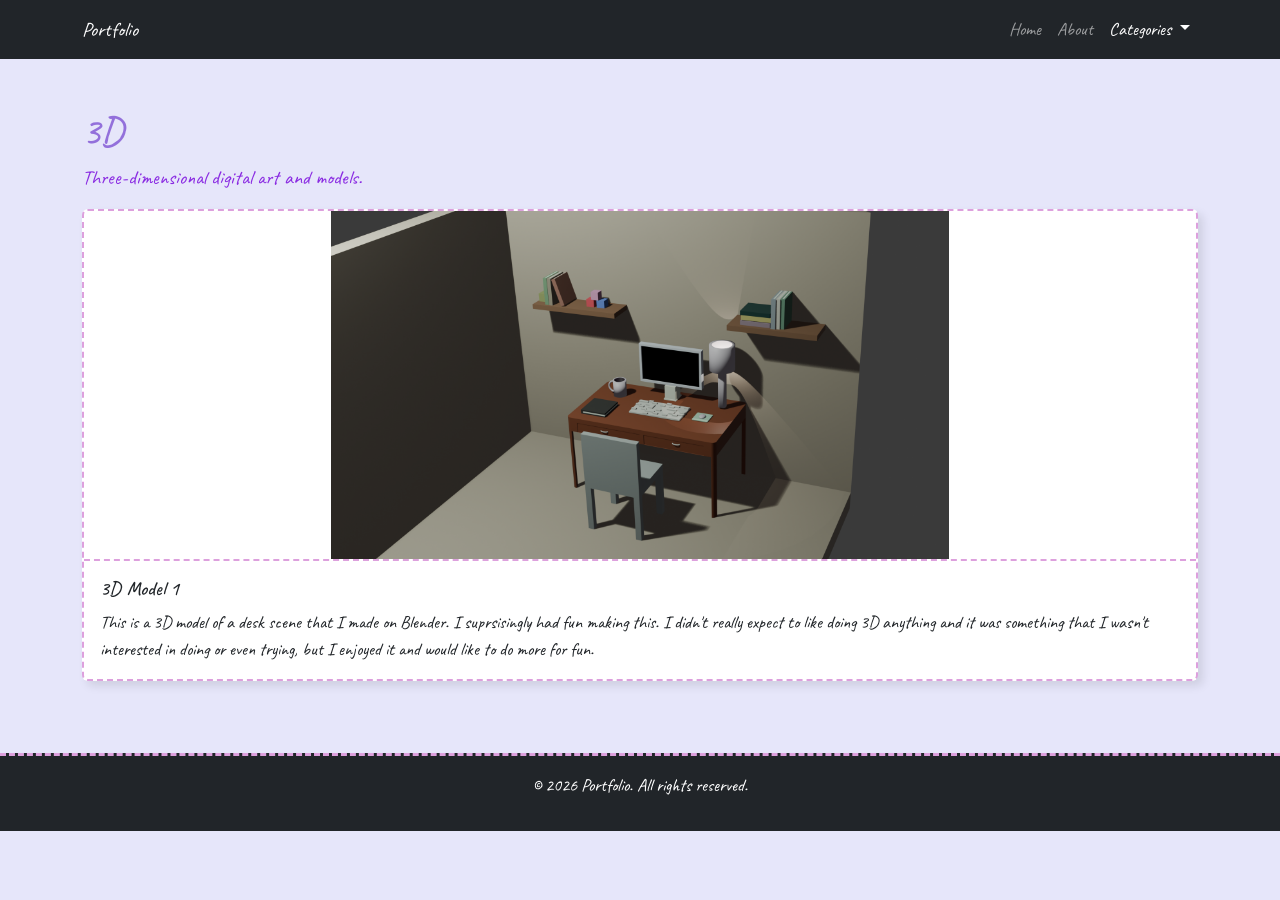
<file: 3d.html>
<!DOCTYPE html>
<html lang="en">
<head>
    <meta charset="UTF-8">
    <meta name="viewport" content="width=device-width, initial-scale=1.0">
    <title>Portfolio - 3D</title>
    <link href="https://fonts.googleapis.com/css2?family=Caveat:wght@400;700&display=swap" rel="stylesheet">
    <link href="https://cdn.jsdelivr.net/npm/bootstrap@5.3.0/dist/css/bootstrap.min.css" rel="stylesheet">
    <link rel="stylesheet" href="style.css">
</head>
<body>
    <nav class="navbar navbar-expand-lg navbar-dark bg-dark">
        <div class="container">
            <a class="navbar-brand" href="index.html">Portfolio</a>
            <button class="navbar-toggler" type="button" data-bs-toggle="collapse" data-bs-target="#navbarNav" aria-controls="navbarNav" aria-expanded="false" aria-label="Toggle navigation">
                <span class="navbar-toggler-icon"></span>
            </button>
            <div class="collapse navbar-collapse" id="navbarNav">
                <ul class="navbar-nav ms-auto">
                    <li class="nav-item">
                        <a class="nav-link" href="index.html">Home</a>
                    </li>
                    <li class="nav-item">
                        <a class="nav-link" href="about.html">About</a>
                    </li>
                    <li class="nav-item dropdown">
                        <a class="nav-link dropdown-toggle active" href="#" id="categoriesDropdown" role="button" data-bs-toggle="dropdown" aria-expanded="false">
                            Categories
                        </a>
                        <ul class="dropdown-menu" aria-labelledby="categoriesDropdown">
                            <li><a class="dropdown-item" href="glitch-art.html">Glitch Art</a></li>
                            <li><a class="dropdown-item" href="meme.html">Meme</a></li>
                            <li><a class="dropdown-item active" href="3d.html">3D</a></li>
                            <li><a class="dropdown-item" href="pixel-art.html">Pixel Art</a></li>
                            <li><a class="dropdown-item" href="logo.html">Logo</a></li>
                            <li><a class="dropdown-item" href="net-art.html">Net Art</a></li>
                            <li><a class="dropdown-item" href="code-as-art.html">Code as Art</a></li>
                            <li><a class="dropdown-item" href="final.html">Final</a></li>
                        </ul>
                    </li>
                </ul>
            </div>
        </div>
    </nav>

    <div class="bubbles">
        <div class="bubble bubble1"></div>
        <div class="bubble bubble2"></div>
        <div class="bubble bubble3"></div>
        <div class="bubble bubble4"></div>
        <div class="bubble bubble5"></div>
        <div class="bubble bubble6"></div>
        <div class="bubble bubble7"></div>
        <div class="bubble bubble8"></div>
        <div class="bubble bubble9"></div>
        <div class="bubble bubble10"></div>
        <div class="bubble bubble11"></div>
        <div class="bubble bubble12"></div>
        <div class="bubble bubble13"></div>
        <div class="bubble bubble14"></div>
        <div class="bubble bubble15"></div>
        <div class="bubble bubble16"></div>
        <div class="bubble bubble17"></div>
        <div class="bubble bubble18"></div>
        <div class="bubble bubble19"></div>
        <div class="bubble bubble20"></div>
    </div>

    <main class="container my-5">
        <h1>3D</h1>
        <p class="lead">Three-dimensional digital art and models.</p>
        <div class="row">
            <div class="col-md-12 mb-4">
                <div class="card">
                    <img src="Desk-scene-3D.png" alt="3D 1" class="card-img-top img-fluid preview-img" width="250" height="167" data-bs-toggle="modal" data-bs-target="#imageModal" style="max-height: 350px; object-fit: contain; cursor: pointer;">
                    <div class="card-body">
                        <h5 class="card-title">3D Model 1</h5>
                        <p class="card-text">This is a 3D model of a desk scene that I made on Blender. I suprsisingly had fun making this. I didn't really expect to like doing 3D anything and it was something that I wasn't interested in doing or even trying, but I enjoyed it and would like to do more for fun.</p>
                    </div>
                </div>
            </div>
        </div>
    </main>

    <footer class="bg-dark text-white text-center py-3">
        <div class="container">
            <p>&copy; 2026 Portfolio. All rights reserved.</p>
        </div>
    </footer>

    <div class="modal fade" id="imageModal" tabindex="-1">
      <div class="modal-dialog modal-dialog-centered modal-lg">
        <div class="modal-content bg-dark">
          <div class="modal-body text-center">
            <img id="modalImage" class="img-fluid" alt="Preview">
          </div>
        </div>
      </div>
    </div>

    <script>
      const previewImages = document.querySelectorAll('.preview-img');
      const modalImage = document.getElementById('modalImage');

      previewImages.forEach(img => {
        img.addEventListener('click', () => {
          modalImage.src = img.src;
        });
      });
    </script>

    <script src="https://cdn.jsdelivr.net/npm/bootstrap@5.3.0/dist/js/bootstrap.bundle.min.js"></script>
</body>
</html>
</file>
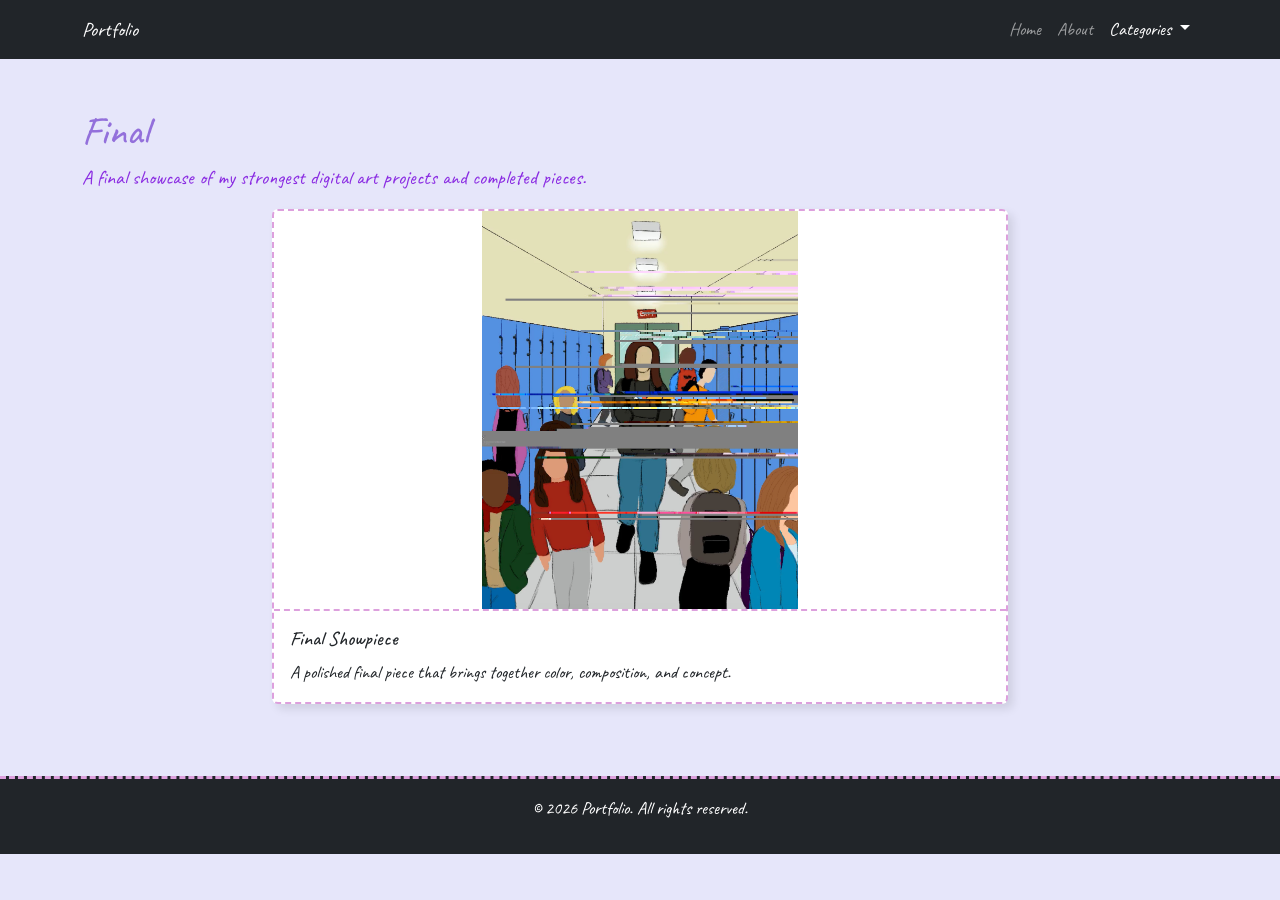
<file: final.html>
<!DOCTYPE html>
<html lang="en">
<head>
    <meta charset="UTF-8">
    <meta name="viewport" content="width=device-width, initial-scale=1.0">
    <title>Portfolio - Final</title>
    <link href="https://fonts.googleapis.com/css2?family=Caveat:wght@400;700&display=swap" rel="stylesheet">
    <link href="https://cdn.jsdelivr.net/npm/bootstrap@5.3.0/dist/css/bootstrap.min.css" rel="stylesheet">
    <link rel="stylesheet" href="style.css">
</head>
<body>
    <nav class="navbar navbar-expand-lg navbar-dark bg-dark">
        <div class="container">
            <a class="navbar-brand" href="index.html">Portfolio</a>
            <button class="navbar-toggler" type="button" data-bs-toggle="collapse" data-bs-target="#navbarNav" aria-controls="navbarNav" aria-expanded="false" aria-label="Toggle navigation">
                <span class="navbar-toggler-icon"></span>
            </button>
            <div class="collapse navbar-collapse" id="navbarNav">
                <ul class="navbar-nav ms-auto">
                    <li class="nav-item">
                        <a class="nav-link" href="index.html">Home</a>
                    </li>
                    <li class="nav-item">
                        <a class="nav-link" href="about.html">About</a>
                    </li>
                    <li class="nav-item dropdown">
                        <a class="nav-link dropdown-toggle active" href="#" id="categoriesDropdown" role="button" data-bs-toggle="dropdown" aria-expanded="false">
                            Categories
                        </a>
                        <ul class="dropdown-menu" aria-labelledby="categoriesDropdown">
                            <li><a class="dropdown-item" href="glitch-art.html">Glitch Art</a></li>
                            <li><a class="dropdown-item" href="meme.html">Meme</a></li>
                            <li><a class="dropdown-item" href="3d.html">3D</a></li>
                            <li><a class="dropdown-item" href="pixel-art.html">Pixel Art</a></li>
                            <li><a class="dropdown-item" href="logo.html">Logo</a></li>
                            <li><a class="dropdown-item" href="net-art.html">Net Art</a></li>
                            <li><a class="dropdown-item" href="code-as-art.html">Code as Art</a></li>
                            <li><a class="dropdown-item active" href="final.html">Final</a></li>
                        </ul>
                    </li>
                </ul>
            </div>
        </div>
    </nav>

    <div class="bubbles">
        <div class="bubble bubble1"></div>
        <div class="bubble bubble2"></div>
        <div class="bubble bubble3"></div>
        <div class="bubble bubble4"></div>
        <div class="bubble bubble5"></div>
        <div class="bubble bubble6"></div>
        <div class="bubble bubble7"></div>
        <div class="bubble bubble8"></div>
        <div class="bubble bubble9"></div>
        <div class="bubble bubble10"></div>
        <div class="bubble bubble11"></div>
        <div class="bubble bubble12"></div>
        <div class="bubble bubble13"></div>
        <div class="bubble bubble14"></div>
        <div class="bubble bubble15"></div>
        <div class="bubble bubble16"></div>
        <div class="bubble bubble17"></div>
        <div class="bubble bubble18"></div>
        <div class="bubble bubble19"></div>
        <div class="bubble bubble20"></div>
    </div>

    <main class="container my-5">
        <h1>Final</h1>
        <p class="lead">A final showcase of my strongest digital art projects and completed pieces.</p>
        <div class="row justify-content-center">
            <div class="col-md-8 mb-4">
                <div class="card">
                    <img src="Final.jpg" alt="Final Project" class="card-img-top img-fluid preview-img" data-bs-toggle="modal" data-bs-target="#imageModal" style="max-height: 400px; object-fit: contain; cursor: pointer;">
                    <div class="card-body">
                        <h5 class="card-title">Final Showpiece</h5>
                        <p class="card-text">A polished final piece that brings together color, composition, and concept.</p>
                    </div>
                </div>
            </div>
        </div>
    </main>

    <footer class="bg-dark text-white text-center py-3">
        <div class="container">
            <p>&copy; 2026 Portfolio. All rights reserved.</p>
        </div>
    </footer>

    <div class="modal fade" id="imageModal" tabindex="-1">
      <div class="modal-dialog modal-dialog-centered modal-lg">
        <div class="modal-content bg-dark">
          <div class="modal-body text-center">
            <img id="modalImage" class="img-fluid" alt="Preview">
          </div>
        </div>
      </div>
    </div>

    <script>
      const previewImages = document.querySelectorAll('.preview-img');
      const modalImage = document.getElementById('modalImage');

      previewImages.forEach(img => {
        img.addEventListener('click', () => {
          modalImage.src = img.src;
        });
      });
    </script>

    <script src="https://cdn.jsdelivr.net/npm/bootstrap@5.3.0/dist/js/bootstrap.bundle.min.js"></script>
</body>
</html>
</file>
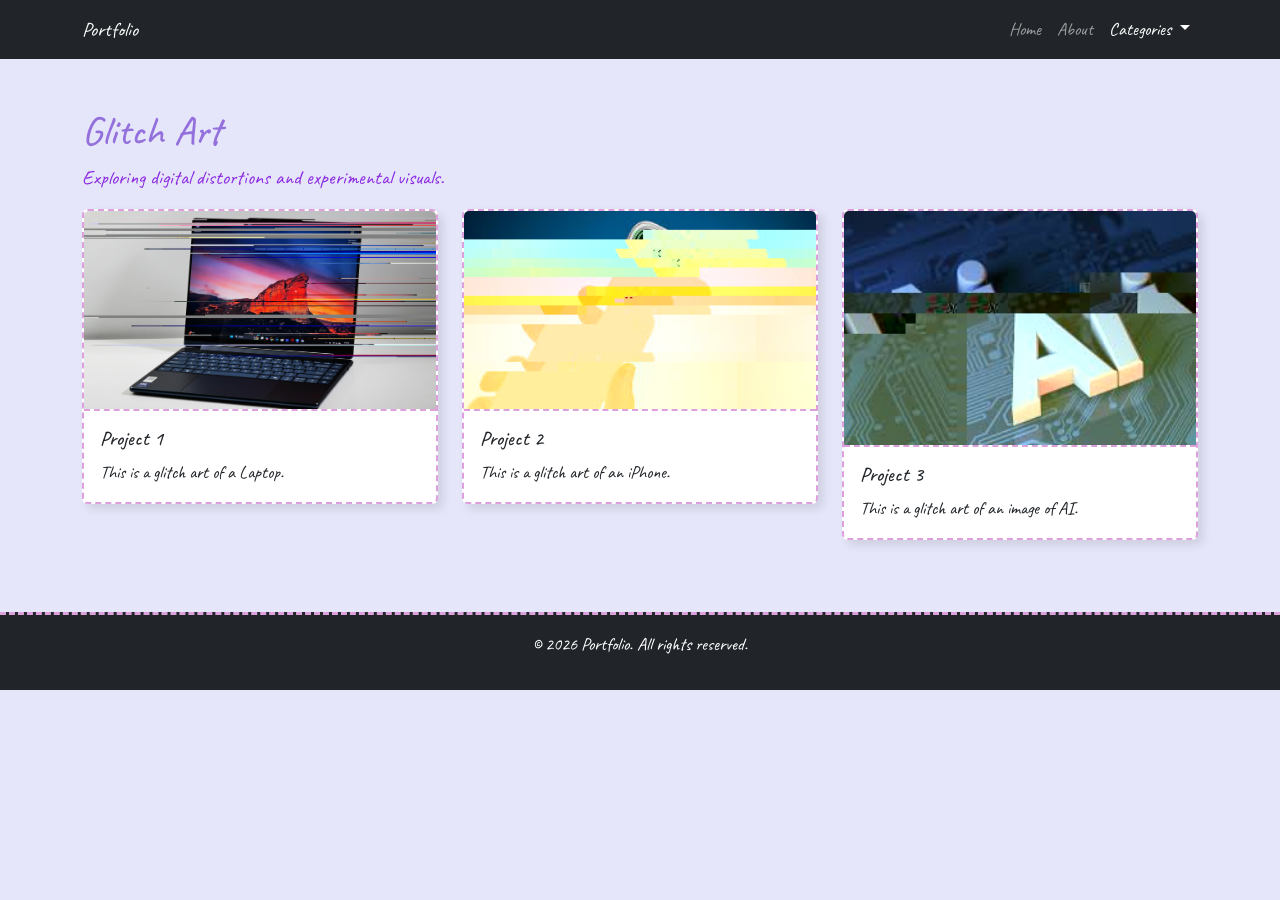
<file: glitch-art.html>
<!DOCTYPE html>
<html lang="en">
<head>
    <meta charset="UTF-8">
    <meta name="viewport" content="width=device-width, initial-scale=1.0">
    <title>Portfolio - Glitch Art</title>
    <link href="https://fonts.googleapis.com/css2?family=Caveat:wght@400;700&display=swap" rel="stylesheet">
    <link href="https://cdn.jsdelivr.net/npm/bootstrap@5.3.0/dist/css/bootstrap.min.css" rel="stylesheet">
    <link rel="stylesheet" href="style.css">
</head>
<body>
    <nav class="navbar navbar-expand-lg navbar-dark bg-dark">
        <div class="container">
            <a class="navbar-brand" href="index.html">Portfolio</a>
            <button class="navbar-toggler" type="button" data-bs-toggle="collapse" data-bs-target="#navbarNav" aria-controls="navbarNav" aria-expanded="false" aria-label="Toggle navigation">
                <span class="navbar-toggler-icon"></span>
            </button>
            <div class="collapse navbar-collapse" id="navbarNav">
                <ul class="navbar-nav ms-auto">
                    <li class="nav-item">
                        <a class="nav-link" href="index.html">Home</a>
                    </li>
                    <li class="nav-item">
                        <a class="nav-link" href="about.html">About</a>
                    </li>
                    <li class="nav-item dropdown">
                        <a class="nav-link dropdown-toggle active" href="#" id="categoriesDropdown" role="button" data-bs-toggle="dropdown" aria-expanded="false">
                            Categories
                        </a>
                        <ul class="dropdown-menu" aria-labelledby="categoriesDropdown">
                            <li><a class="dropdown-item active" href="glitch-art.html">Glitch Art</a></li>
                            <li><a class="dropdown-item" href="meme.html">Meme</a></li>
                            <li><a class="dropdown-item" href="3d.html">3D</a></li>
                            <li><a class="dropdown-item" href="pixel-art.html">Pixel Art</a></li>
                            <li><a class="dropdown-item" href="logo.html">Logo</a></li>
                            <li><a class="dropdown-item" href="net-art.html">Net Art</a></li>
                            <li><a class="dropdown-item" href="code-as-art.html">Code as Art</a></li>
                            <li><a class="dropdown-item" href="final.html">Final</a></li>
                        </ul>
                    </li>
                </ul>
            </div>
        </div>
    </nav>

    <div class="bubbles">
        <div class="bubble bubble1"></div>
        <div class="bubble bubble2"></div>
        <div class="bubble bubble3"></div>
        <div class="bubble bubble4"></div>
        <div class="bubble bubble5"></div>
        <div class="bubble bubble6"></div>
        <div class="bubble bubble7"></div>
        <div class="bubble bubble8"></div>
        <div class="bubble bubble9"></div>
        <div class="bubble bubble10"></div>
        <div class="bubble bubble11"></div>
        <div class="bubble bubble12"></div>
        <div class="bubble bubble13"></div>
        <div class="bubble bubble14"></div>
        <div class="bubble bubble15"></div>
        <div class="bubble bubble16"></div>
        <div class="bubble bubble17"></div>
        <div class="bubble bubble18"></div>
        <div class="bubble bubble19"></div>
        <div class="bubble bubble20"></div>
    </div>

    <main class="container my-5">
        <h1>Glitch Art</h1>
        <p class="lead">Exploring digital distortions and experimental visuals.</p>
        <div class="row">
            <div class="col-md-4 mb-4">
                <div class="card">
                    <img src="Laptop.png" class="card-img-top img-fluid preview-img" alt="Glitch Art 1" width="300" height="200" data-bs-toggle="modal" data-bs-target="#imageModal">
                    <div class="card-body">
                        <h5 class="card-title">Project 1</h5>
                        <p class="card-text">This is a glitch art of a Laptop.</p>
                    </div>
                </div>
            </div>
            <div class="col-md-4 mb-4">
                <div class="card">
                    <img src="iPhone.png" class="card-img-top img-fluid preview-img" alt="Glitch Art 2" width="300" height="200" data-bs-toggle="modal" data-bs-target="#imageModal">
                    <div class="card-body">
                        <h5 class="card-title">Project 2</h5>
                        <p class="card-text">This is a glitch art of an iPhone.</p>
                    </div>
                </div>
            </div>
            <div class="col-md-4 mb-4">
                <div class="card">
                    <img src="AI.png" class="card-img-top img-fluid preview-img" alt="Glitch Art 3" width="300" height="200" data-bs-toggle="modal" data-bs-target="#imageModal">
                    <div class="card-body">
                        <h5 class="card-title">Project 3</h5>
                        <p class="card-text">This is a glitch art of an image of AI.</p>
                    </div>
                </div>
            </div>
        </div>
    </main>

    <footer class="bg-dark text-white text-center py-3">
        <div class="container">
            <p>&copy; 2026 Portfolio. All rights reserved.</p>
        </div>
    </footer>

    <div class="modal fade" id="imageModal" tabindex="-1">
      <div class="modal-dialog modal-dialog-centered modal-lg">
        <div class="modal-content bg-dark">
          <div class="modal-body text-center">
            <img id="modalImage" class="img-fluid" alt="Preview">
          </div>
        </div>
      </div>
    </div>

    <script>
      const previewImages = document.querySelectorAll('.preview-img');
      const modalImage = document.getElementById('modalImage');

      previewImages.forEach(img => {
        img.addEventListener('click', () => {
          modalImage.src = img.src;
        });
      });
    </script>

    <script src="https://cdn.jsdelivr.net/npm/bootstrap@5.3.0/dist/js/bootstrap.bundle.min.js"></script>
</body>
</html>
</file>
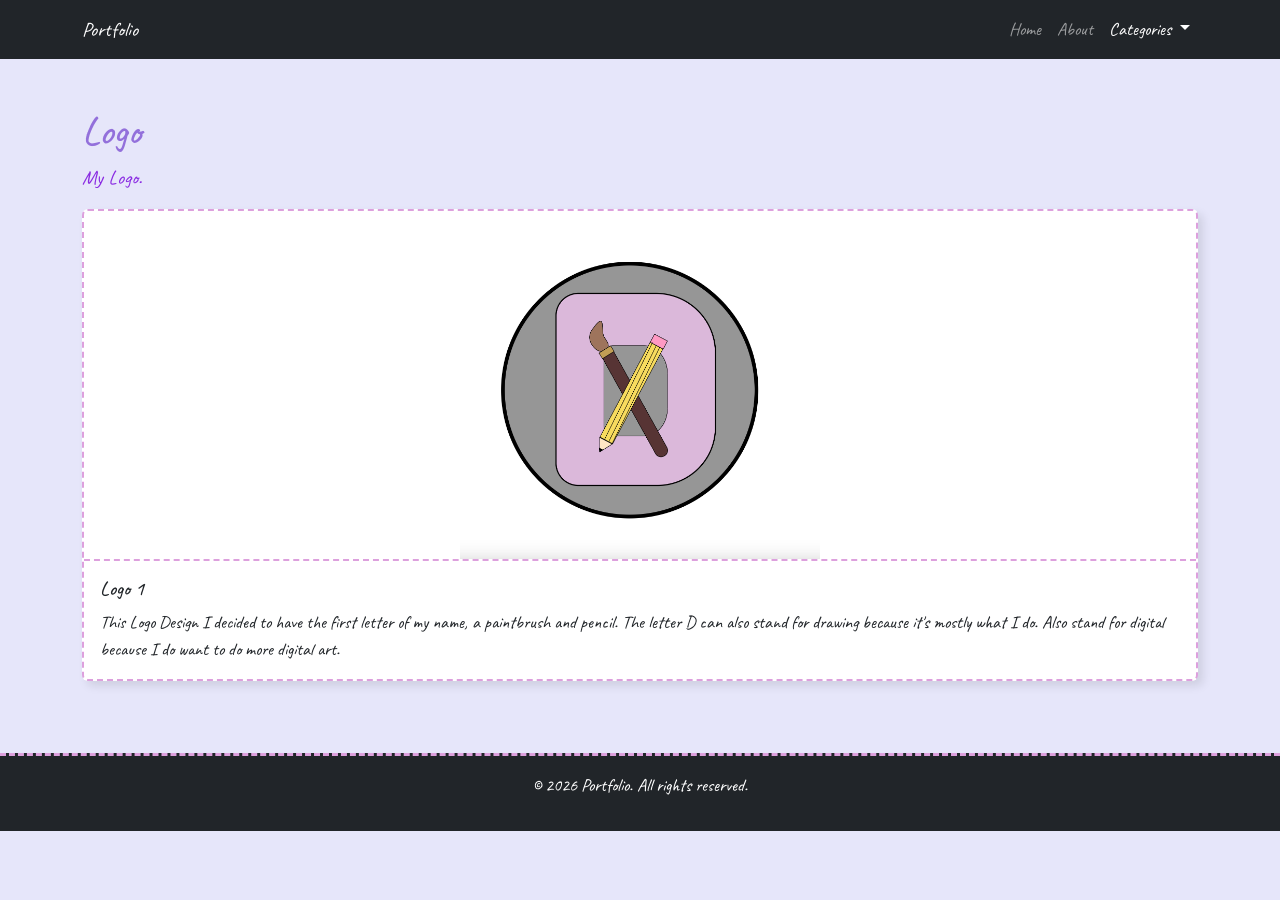
<file: logo.html>
<!DOCTYPE html>
<html lang="en">
<head>
    <meta charset="UTF-8">
    <meta name="viewport" content="width=device-width, initial-scale=1.0">
    <title>Portfolio - Logo</title>
    <link href="https://fonts.googleapis.com/css2?family=Caveat:wght@400;700&display=swap" rel="stylesheet">
    <link href="https://cdn.jsdelivr.net/npm/bootstrap@5.3.0/dist/css/bootstrap.min.css" rel="stylesheet">
    <link rel="stylesheet" href="style.css">
</head>
<body>
    <nav class="navbar navbar-expand-lg navbar-dark bg-dark">
        <div class="container">
            <a class="navbar-brand" href="index.html">Portfolio</a>
            <button class="navbar-toggler" type="button" data-bs-toggle="collapse" data-bs-target="#navbarNav" aria-controls="navbarNav" aria-expanded="false" aria-label="Toggle navigation">
                <span class="navbar-toggler-icon"></span>
            </button>
            <div class="collapse navbar-collapse" id="navbarNav">
                <ul class="navbar-nav ms-auto">
                    <li class="nav-item">
                        <a class="nav-link" href="index.html">Home</a>
                    </li>
                    <li class="nav-item">
                        <a class="nav-link" href="about.html">About</a>
                    </li>
                    <li class="nav-item dropdown">
                        <a class="nav-link dropdown-toggle active" href="#" id="categoriesDropdown" role="button" data-bs-toggle="dropdown" aria-expanded="false">
                            Categories
                        </a>
                        <ul class="dropdown-menu" aria-labelledby="categoriesDropdown">
                            <li><a class="dropdown-item" href="glitch-art.html">Glitch Art</a></li>
                            <li><a class="dropdown-item" href="meme.html">Meme</a></li>
                            <li><a class="dropdown-item" href="3d.html">3D</a></li>
                            <li><a class="dropdown-item" href="pixel-art.html">Pixel Art</a></li>
                            <li><a class="dropdown-item active" href="logo.html">Logo</a></li>
                            <li><a class="dropdown-item" href="net-art.html">Net Art</a></li>
                            <li><a class="dropdown-item" href="code-as-art.html">Code as Art</a></li>
                            <li><a class="dropdown-item" href="final.html">Final</a></li>
                            <li><a class="dropdown-item" href="code-as-art.html">Code as Art</a></li>
                            <li><a class="dropdown-item" href="final.html">Final</a></li>
                        </ul>
                    </li>
                </ul>
            </div>
        </div>
    </nav>

    <div class="bubbles">
        <div class="bubble bubble1"></div>
        <div class="bubble bubble2"></div>
        <div class="bubble bubble3"></div>
        <div class="bubble bubble4"></div>
        <div class="bubble bubble5"></div>
        <div class="bubble bubble6"></div>
        <div class="bubble bubble7"></div>
        <div class="bubble bubble8"></div>
        <div class="bubble bubble9"></div>
        <div class="bubble bubble10"></div>
        <div class="bubble bubble11"></div>
        <div class="bubble bubble12"></div>
        <div class="bubble bubble13"></div>
        <div class="bubble bubble14"></div>
        <div class="bubble bubble15"></div>
        <div class="bubble bubble16"></div>
        <div class="bubble bubble17"></div>
        <div class="bubble bubble18"></div>
        <div class="bubble bubble19"></div>
        <div class="bubble bubble20"></div>
    </div>

    <main class="container my-5">
        <h1>Logo</h1>
        <p class="lead">My Logo.</p>
        <div class="row">
            <div class="col-md-12 mb-4">
                <div class="card">
                    <img src="Logo.png" alt="Logo 1" class="card-img-top img-fluid preview-img" width="250" height="167" data-bs-toggle="modal" data-bs-target="#imageModal" style="max-height: 350px; object-fit: contain; cursor: pointer;">
                    <div class="card-body">
                        <h5 class="card-title">Logo 1</h5>
                        <p class="card-text">This Logo Design I decided to have the first letter of my name, a paintbrush and pencil. The letter D can also stand for drawing because it's mostly what I do. Also stand for digital because I do want to do more digital art.</p>
                    </div>
                </div>
            </div>
        </div>
    </main>

    <footer class="bg-dark text-white text-center py-3">
        <div class="container">
            <p>&copy; 2026 Portfolio. All rights reserved.</p>
        </div>
    </footer>

    <div class="modal fade" id="imageModal" tabindex="-1">
      <div class="modal-dialog modal-dialog-centered modal-lg">
        <div class="modal-content bg-dark">
          <div class="modal-body text-center">
            <img id="modalImage" class="img-fluid" alt="Preview">
          </div>
        </div>
      </div>
    </div>

    <script>
      const previewImages = document.querySelectorAll('.preview-img');
      const modalImage = document.getElementById('modalImage');

      previewImages.forEach(img => {
        img.addEventListener('click', () => {
          modalImage.src = img.src;
        });
      });
    </script>

    <script src="https://cdn.jsdelivr.net/npm/bootstrap@5.3.0/dist/js/bootstrap.bundle.min.js"></script>
</body>
</html>
</file>
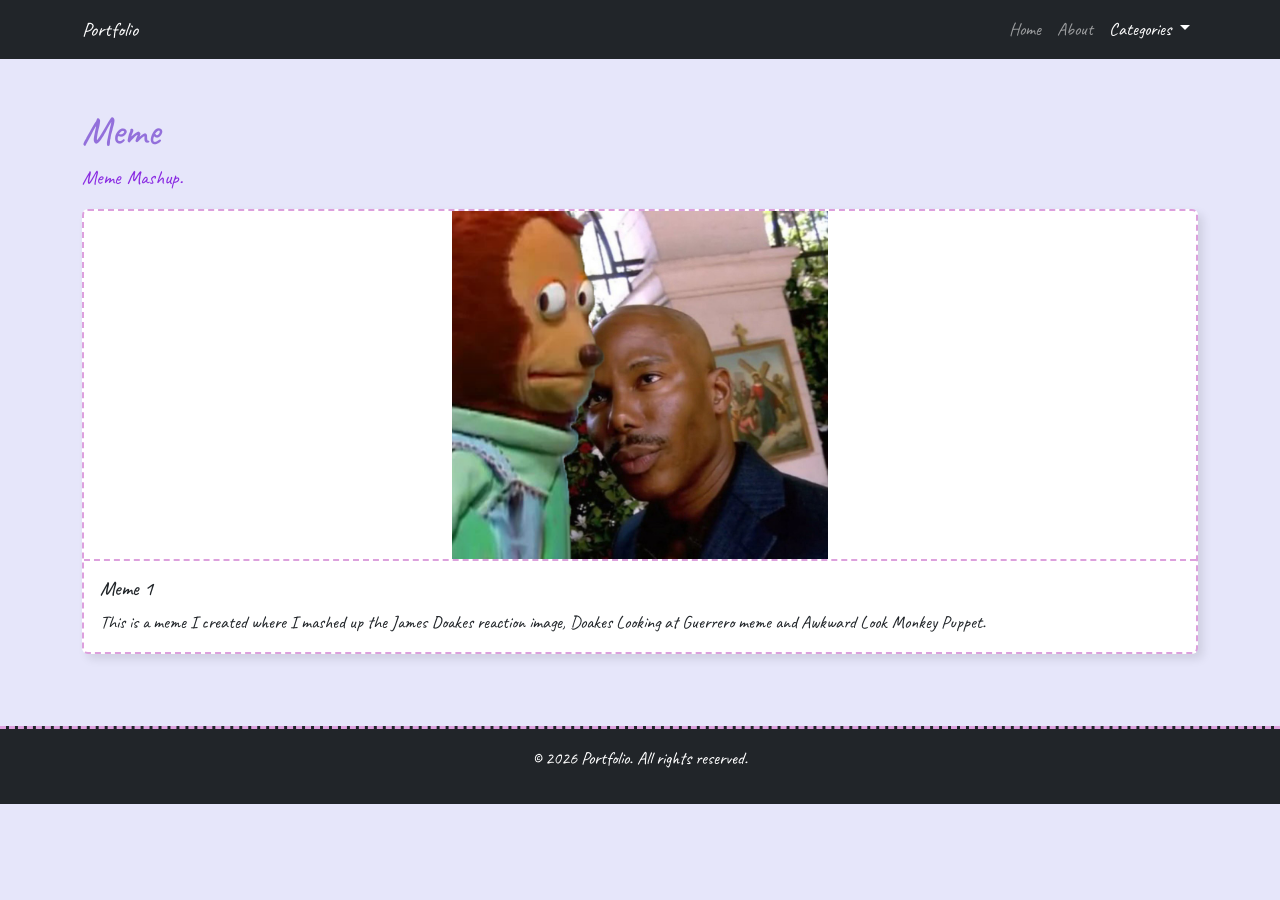
<file: meme.html>
<!DOCTYPE html>
<html lang="en">
<head>
    <meta charset="UTF-8">
    <meta name="viewport" content="width=device-width, initial-scale=1.0">
    <title>Portfolio - Meme</title>
    <link href="https://fonts.googleapis.com/css2?family=Caveat:wght@400;700&display=swap" rel="stylesheet">
    <link href="https://cdn.jsdelivr.net/npm/bootstrap@5.3.0/dist/css/bootstrap.min.css" rel="stylesheet">
    <link rel="stylesheet" href="style.css">
</head>
<body>
    <nav class="navbar navbar-expand-lg navbar-dark bg-dark">
        <div class="container">
            <a class="navbar-brand" href="index.html">Portfolio</a>
            <button class="navbar-toggler" type="button" data-bs-toggle="collapse" data-bs-target="#navbarNav" aria-controls="navbarNav" aria-expanded="false" aria-label="Toggle navigation">
                <span class="navbar-toggler-icon"></span>
            </button>
            <div class="collapse navbar-collapse" id="navbarNav">
                <ul class="navbar-nav ms-auto">
                    <li class="nav-item">
                        <a class="nav-link" href="index.html">Home</a>
                    </li>
                    <li class="nav-item">
                        <a class="nav-link" href="about.html">About</a>
                    </li>
                    <li class="nav-item dropdown">
                        <a class="nav-link dropdown-toggle active" href="#" id="categoriesDropdown" role="button" data-bs-toggle="dropdown" aria-expanded="false">
                            Categories
                        </a>
                        <ul class="dropdown-menu" aria-labelledby="categoriesDropdown">
                            <li><a class="dropdown-item" href="glitch-art.html">Glitch Art</a></li>
                            <li><a class="dropdown-item active" href="meme.html">Meme</a></li>
                            <li><a class="dropdown-item" href="3d.html">3D</a></li>
                            <li><a class="dropdown-item" href="pixel-art.html">Pixel Art</a></li>
                            <li><a class="dropdown-item" href="logo.html">Logo</a></li>
                            <li><a class="dropdown-item" href="net-art.html">Net Art</a></li>
                            <li><a class="dropdown-item" href="code-as-art.html">Code as Art</a></li>
                            <li><a class="dropdown-item" href="final.html">Final</a></li>
                        </ul>
                    </li>
                </ul>
            </div>
        </div>
    </nav>

    <div class="bubbles">
        <div class="bubble bubble1"></div>
        <div class="bubble bubble2"></div>
        <div class="bubble bubble3"></div>
        <div class="bubble bubble4"></div>
        <div class="bubble bubble5"></div>
        <div class="bubble bubble6"></div>
        <div class="bubble bubble7"></div>
        <div class="bubble bubble8"></div>
        <div class="bubble bubble9"></div>
        <div class="bubble bubble10"></div>
        <div class="bubble bubble11"></div>
        <div class="bubble bubble12"></div>
        <div class="bubble bubble13"></div>
        <div class="bubble bubble14"></div>
        <div class="bubble bubble15"></div>
        <div class="bubble bubble16"></div>
        <div class="bubble bubble17"></div>
        <div class="bubble bubble18"></div>
        <div class="bubble bubble19"></div>
        <div class="bubble bubble20"></div>
    </div>

    <main class="container my-5">
        <h1>Meme</h1>
        <p class="lead">Meme Mashup.</p>
        <div class="row">
            <div class="col-md-12 mb-4">
                <div class="card">
                    <img src="meme2.png" alt="Meme 1" class="card-img-top img-fluid preview-img" data-bs-toggle="modal" data-bs-target="#imageModal" style="max-height: 350px; object-fit: contain; cursor: pointer;">
                    <div class="card-body">
                        <h5 class="card-title">Meme 1</h5>
                        <p class="card-text">This is a meme I created where I mashed up the James Doakes reaction image, Doakes Looking at Guerrero meme and Awkward Look Monkey Puppet.</p>
                    </div>
                </div>
            </div>
        </div>
    </main>

    <footer class="bg-dark text-white text-center py-3">
        <div class="container">
            <p>&copy; 2026 Portfolio. All rights reserved.</p>
        </div>
    </footer>

    <div class="modal fade" id="imageModal" tabindex="-1">
      <div class="modal-dialog modal-dialog-centered modal-lg">
        <div class="modal-content bg-dark">
          <div class="modal-body text-center">
            <img id="modalImage" class="img-fluid" alt="Preview">
          </div>
        </div>
      </div>
    </div>

    <script>
      const previewImages = document.querySelectorAll('.preview-img');
      const modalImage = document.getElementById('modalImage');

      previewImages.forEach(img => {
        img.addEventListener('click', () => {
          modalImage.src = img.src;
        });
      });
    </script>

    <script src="https://cdn.jsdelivr.net/npm/bootstrap@5.3.0/dist/js/bootstrap.bundle.min.js"></script>
</body>
</html>
</file>
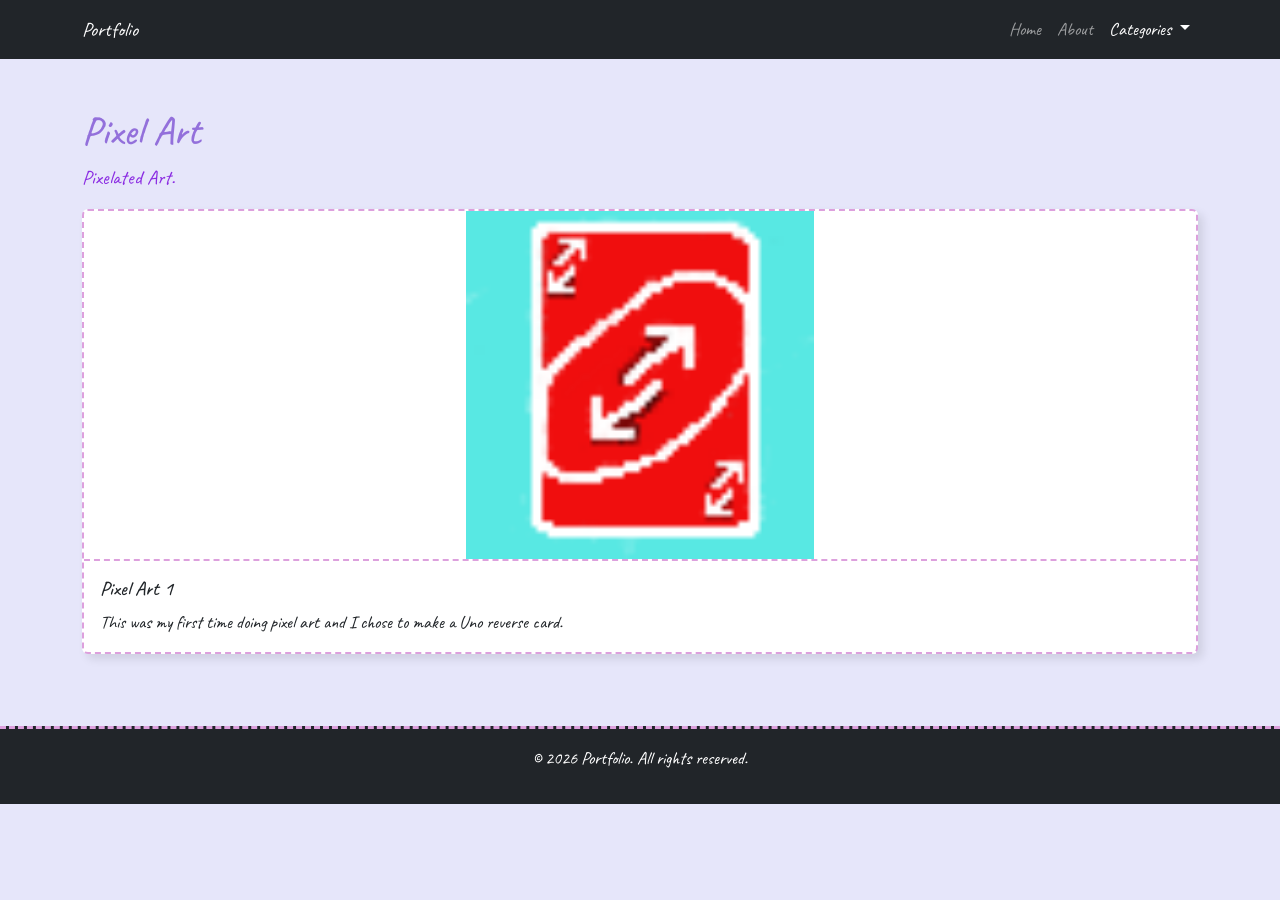
<file: pixel-art.html>
<!DOCTYPE html>
<html lang="en">
<head>
    <meta charset="UTF-8">
    <meta name="viewport" content="width=device-width, initial-scale=1.0">
    <title>Portfolio - Pixel Art</title>
    <link href="https://fonts.googleapis.com/css2?family=Caveat:wght@400;700&display=swap" rel="stylesheet">
    <link href="https://cdn.jsdelivr.net/npm/bootstrap@5.3.0/dist/css/bootstrap.min.css" rel="stylesheet">
    <link rel="stylesheet" href="style.css">
</head>
<body>
    <nav class="navbar navbar-expand-lg navbar-dark bg-dark">
        <div class="container">
            <a class="navbar-brand" href="index.html">Portfolio</a>
            <button class="navbar-toggler" type="button" data-bs-toggle="collapse" data-bs-target="#navbarNav" aria-controls="navbarNav" aria-expanded="false" aria-label="Toggle navigation">
                <span class="navbar-toggler-icon"></span>
            </button>
            <div class="collapse navbar-collapse" id="navbarNav">
                <ul class="navbar-nav ms-auto">
                    <li class="nav-item">
                        <a class="nav-link" href="index.html">Home</a>
                    </li>
                    <li class="nav-item">
                        <a class="nav-link" href="about.html">About</a>
                    </li>
                    <li class="nav-item dropdown">
                        <a class="nav-link dropdown-toggle active" href="#" id="categoriesDropdown" role="button" data-bs-toggle="dropdown" aria-expanded="false">
                            Categories
                        </a>
                        <ul class="dropdown-menu" aria-labelledby="categoriesDropdown">
                            <li><a class="dropdown-item" href="glitch-art.html">Glitch Art</a></li>
                            <li><a class="dropdown-item" href="meme.html">Meme</a></li>
                            <li><a class="dropdown-item" href="3d.html">3D</a></li>
                            <li><a class="dropdown-item active" href="pixel-art.html">Pixel Art</a></li>
                            <li><a class="dropdown-item" href="logo.html">Logo</a></li>
                            <li><a class="dropdown-item" href="net-art.html">Net Art</a></li>
                            <li><a class="dropdown-item" href="code-as-art.html">Code as Art</a></li>
                            <li><a class="dropdown-item" href="final.html">Final</a></li>
                        </ul>
                    </li>
                </ul>
            </div>
        </div>
    </nav>

    <div class="bubbles">
        <div class="bubble bubble1"></div>
        <div class="bubble bubble2"></div>
        <div class="bubble bubble3"></div>
        <div class="bubble bubble4"></div>
        <div class="bubble bubble5"></div>
        <div class="bubble bubble6"></div>
        <div class="bubble bubble7"></div>
        <div class="bubble bubble8"></div>
        <div class="bubble bubble9"></div>
        <div class="bubble bubble10"></div>
        <div class="bubble bubble11"></div>
        <div class="bubble bubble12"></div>
        <div class="bubble bubble13"></div>
        <div class="bubble bubble14"></div>
        <div class="bubble bubble15"></div>
        <div class="bubble bubble16"></div>
        <div class="bubble bubble17"></div>
        <div class="bubble bubble18"></div>
        <div class="bubble bubble19"></div>
        <div class="bubble bubble20"></div>
    </div>

    <main class="container my-5">
        <h1>Pixel Art</h1>
        <p class="lead">Pixelated Art.</p>
        <div class="row">
            <div class="col-md-12 mb-4">
                <div class="card">
                    <img src="74-Pixel-Art.png" alt="Pixel Art 1" class="card-img-top img-fluid preview-img" width="300" height="200" data-bs-toggle="modal" data-bs-target="#imageModal" style="max-height: 350px; object-fit: contain; cursor: pointer;">
                    <div class="card-body">
                        <h5 class="card-title">Pixel Art 1</h5>
                        <p class="card-text">This was my first time doing pixel art and I chose to make a Uno reverse card.</p>
                    </div>
                </div>
            </div>
        </div>
    </main>

    <footer class="bg-dark text-white text-center py-3">
        <div class="container">
            <p>&copy; 2026 Portfolio. All rights reserved.</p>
        </div>
    </footer>

    <div class="modal fade" id="imageModal" tabindex="-1">
      <div class="modal-dialog modal-dialog-centered modal-xl" style="max-width: 90vw;">
        <div class="modal-content bg-dark">
          <div class="modal-body text-center">
            <img id="modalImage" class="img-fluid" alt="Preview" style="max-height: 80vh; object-fit: contain;">
          </div>
        </div>
      </div>
    </div>

    <script>
      const previewImages = document.querySelectorAll('.preview-img');
      const modalImage = document.getElementById('modalImage');

      previewImages.forEach(img => {
        img.addEventListener('click', () => {
          modalImage.src = img.src;
        });
      });
    </script>

    <script src="https://cdn.jsdelivr.net/npm/bootstrap@5.3.0/dist/js/bootstrap.bundle.min.js"></script>
</body>
</html>
</file>
<file: style.css>
@import url('https://fonts.googleapis.com/css2?family=Caveat:wght@400;700&display=swap');

:root {
  --bs-primary: #E6E6FA; /* Light purple */
}

body {
  font-family: 'Caveat', cursive;
  font-size: 18px;
  background-color: #E6E6FA; /* More purple background */
  overflow-x: hidden;
}

.bubbles {
  position: fixed;
  top: 0;
  left: 0;
  width: 100%;
  height: 100%;
  pointer-events: none;
  z-index: -1;
}

.bubble {
  position: absolute;
  border-radius: 50%;
  background: rgba(153, 50, 204, 0.3); /* More purple bubbles */
  animation: float 6s infinite linear;
}

.bubble1 {
  width: 20px;
  height: 20px;
  left: 10%;
  animation-delay: 0s;
}

.bubble2 {
  width: 30px;
  height: 30px;
  left: 30%;
  animation-delay: 2s;
}

.bubble3 {
  width: 15px;
  height: 15px;
  left: 50%;
  animation-delay: 4s;
}

.bubble4 {
  width: 25px;
  height: 25px;
  left: 70%;
  animation-delay: 1s;
}

.bubble5 {
  width: 18px;
  height: 18px;
  left: 90%;
  animation-delay: 3s;
}

.bubble6 {
  width: 12px;
  height: 12px;
  left: 20%;
  animation-delay: 5s;
}

.bubble7 {
  width: 35px;
  height: 35px;
  left: 60%;
  animation-delay: 1.5s;
}

.bubble8 {
  width: 22px;
  height: 22px;
  left: 80%;
  animation-delay: 3.5s;
}

.bubble9 {
  width: 28px;
  height: 28px;
  left: 40%;
  animation-delay: 2.5s;
}

.bubble10 {
  width: 16px;
  height: 16px;
  left: 85%;
  animation-delay: 4.5s;
}

.bubble11 {
  width: 24px;
  height: 24px;
  left: 15%;
  animation-delay: 0.5s;
}

.bubble12 {
  width: 32px;
  height: 32px;
  left: 45%;
  animation-delay: 3.2s;
}

.bubble13 {
  width: 14px;
  height: 14px;
  left: 75%;
  animation-delay: 1.8s;
}

.bubble14 {
  width: 26px;
  height: 26px;
  left: 5%;
  animation-delay: 4.8s;
}

.bubble15 {
  width: 19px;
  height: 19px;
  left: 55%;
  animation-delay: 2.3s;
}

.bubble16 {
  width: 33px;
  height: 33px;
  left: 25%;
  animation-delay: 5.1s;
}

.bubble17 {
  width: 11px;
  height: 11px;
  left: 65%;
  animation-delay: 1.2s;
}

.bubble18 {
  width: 27px;
  height: 27px;
  left: 35%;
  animation-delay: 3.8s;
}

.bubble19 {
  width: 21px;
  height: 21px;
  left: 95%;
  animation-delay: 0.9s;
}

.bubble20 {
  width: 17px;
  height: 17px;
  left: 72%;
  animation-delay: 4.2s;
}

@keyframes float {
  0% {
    transform: translateY(110vh) rotate(0deg);
    opacity: 0;
  }
  8% {
    opacity: 1;
  }
  92% {
    opacity: 1;
  }
  100% {
    transform: translateY(-120px) rotate(360deg);
    opacity: 0;
  }
}

.sketch-header {
  background-image: url('images/header-sketch.png');
  background-size: cover;
  background-position: center;
  background-repeat: no-repeat;
  background-color: #E6E6FA; /* Fallback purple if image not found */
  color: #fff;
}

.card {
  border: 2px dashed #DDA0DD;
  background-color: #FFFFFF;
  box-shadow: 5px 5px 10px rgba(0,0,0,0.1);
}

.card img {
  border-bottom: 2px dashed #DDA0DD;
}

.card-img-top {
  width: 100%;
  height: auto;
  object-fit: contain;
}

h1, h5 {
  color: #9370DB; /* Medium purple for headings */
}

.lead {
  color: #8A2BE2; /* Blue violet */
}

footer {
  border-top: 3px dashed #DDA0DD;
}
</file>
